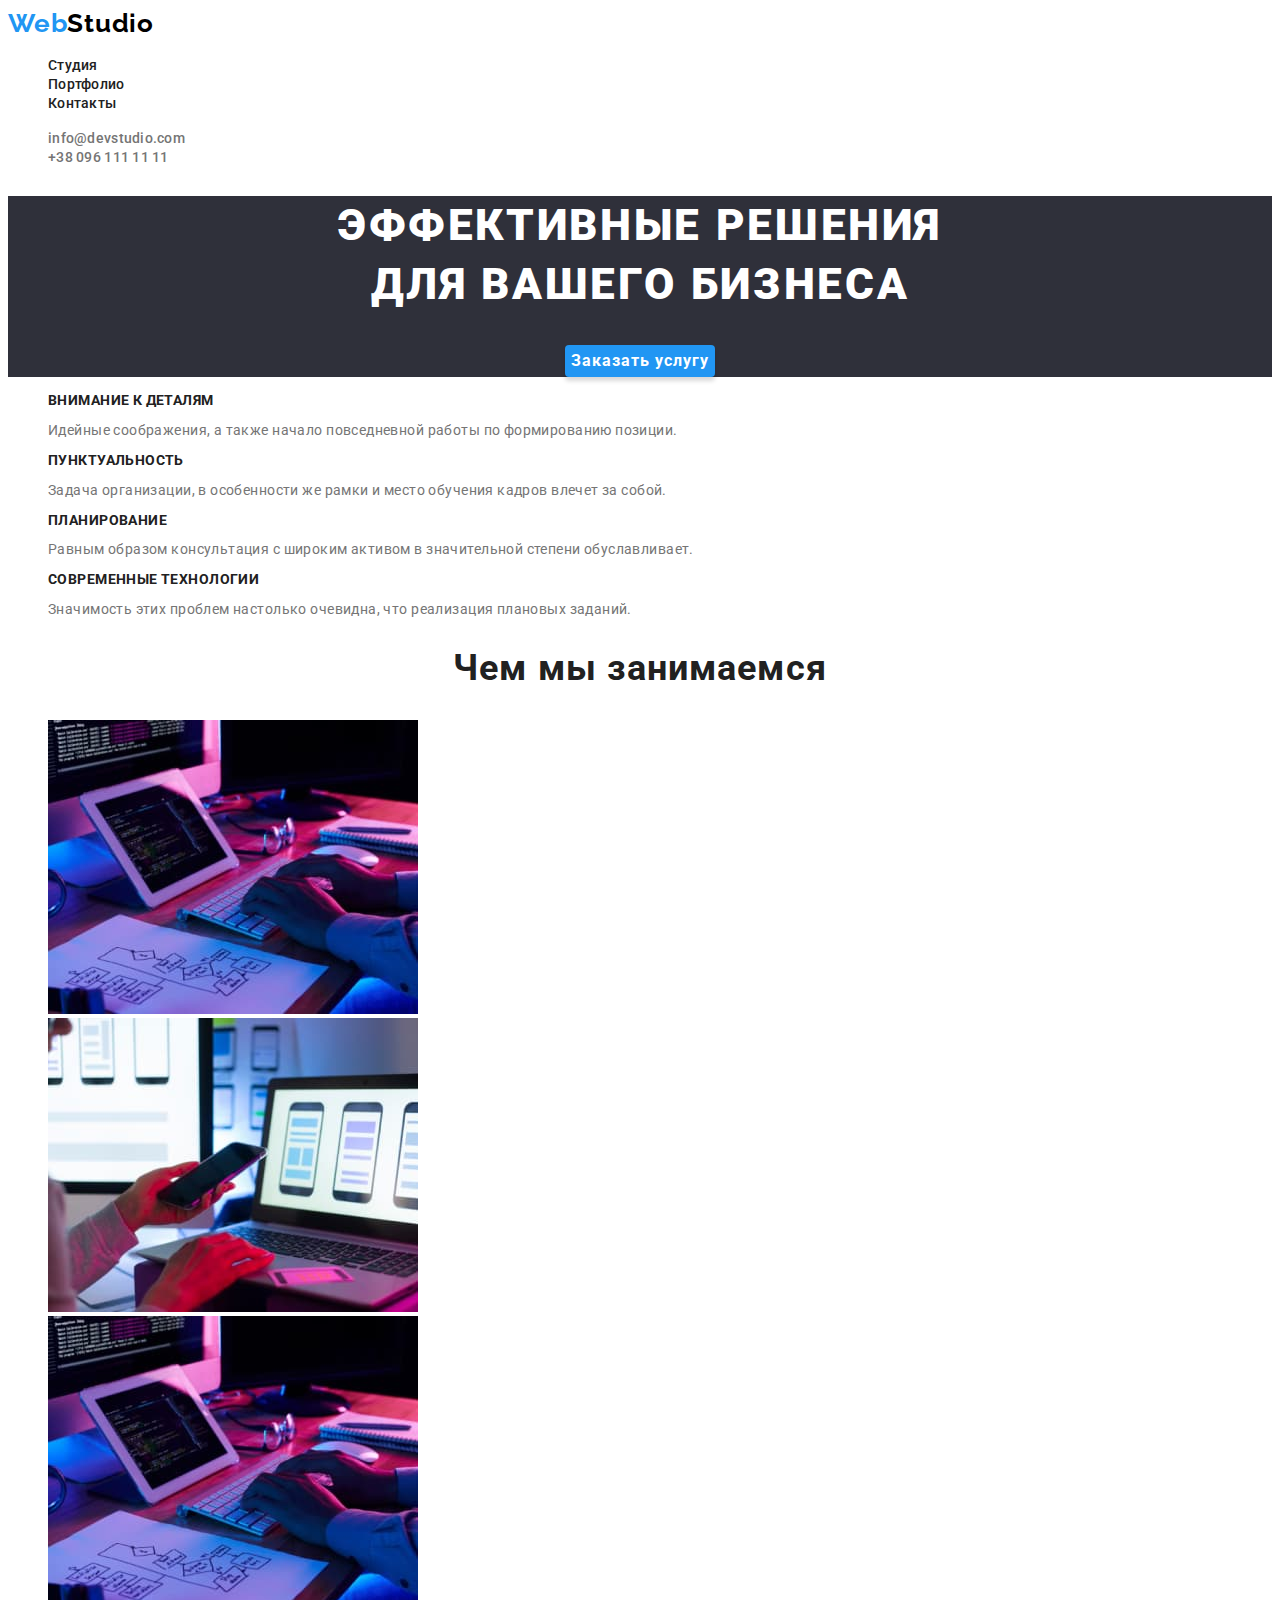
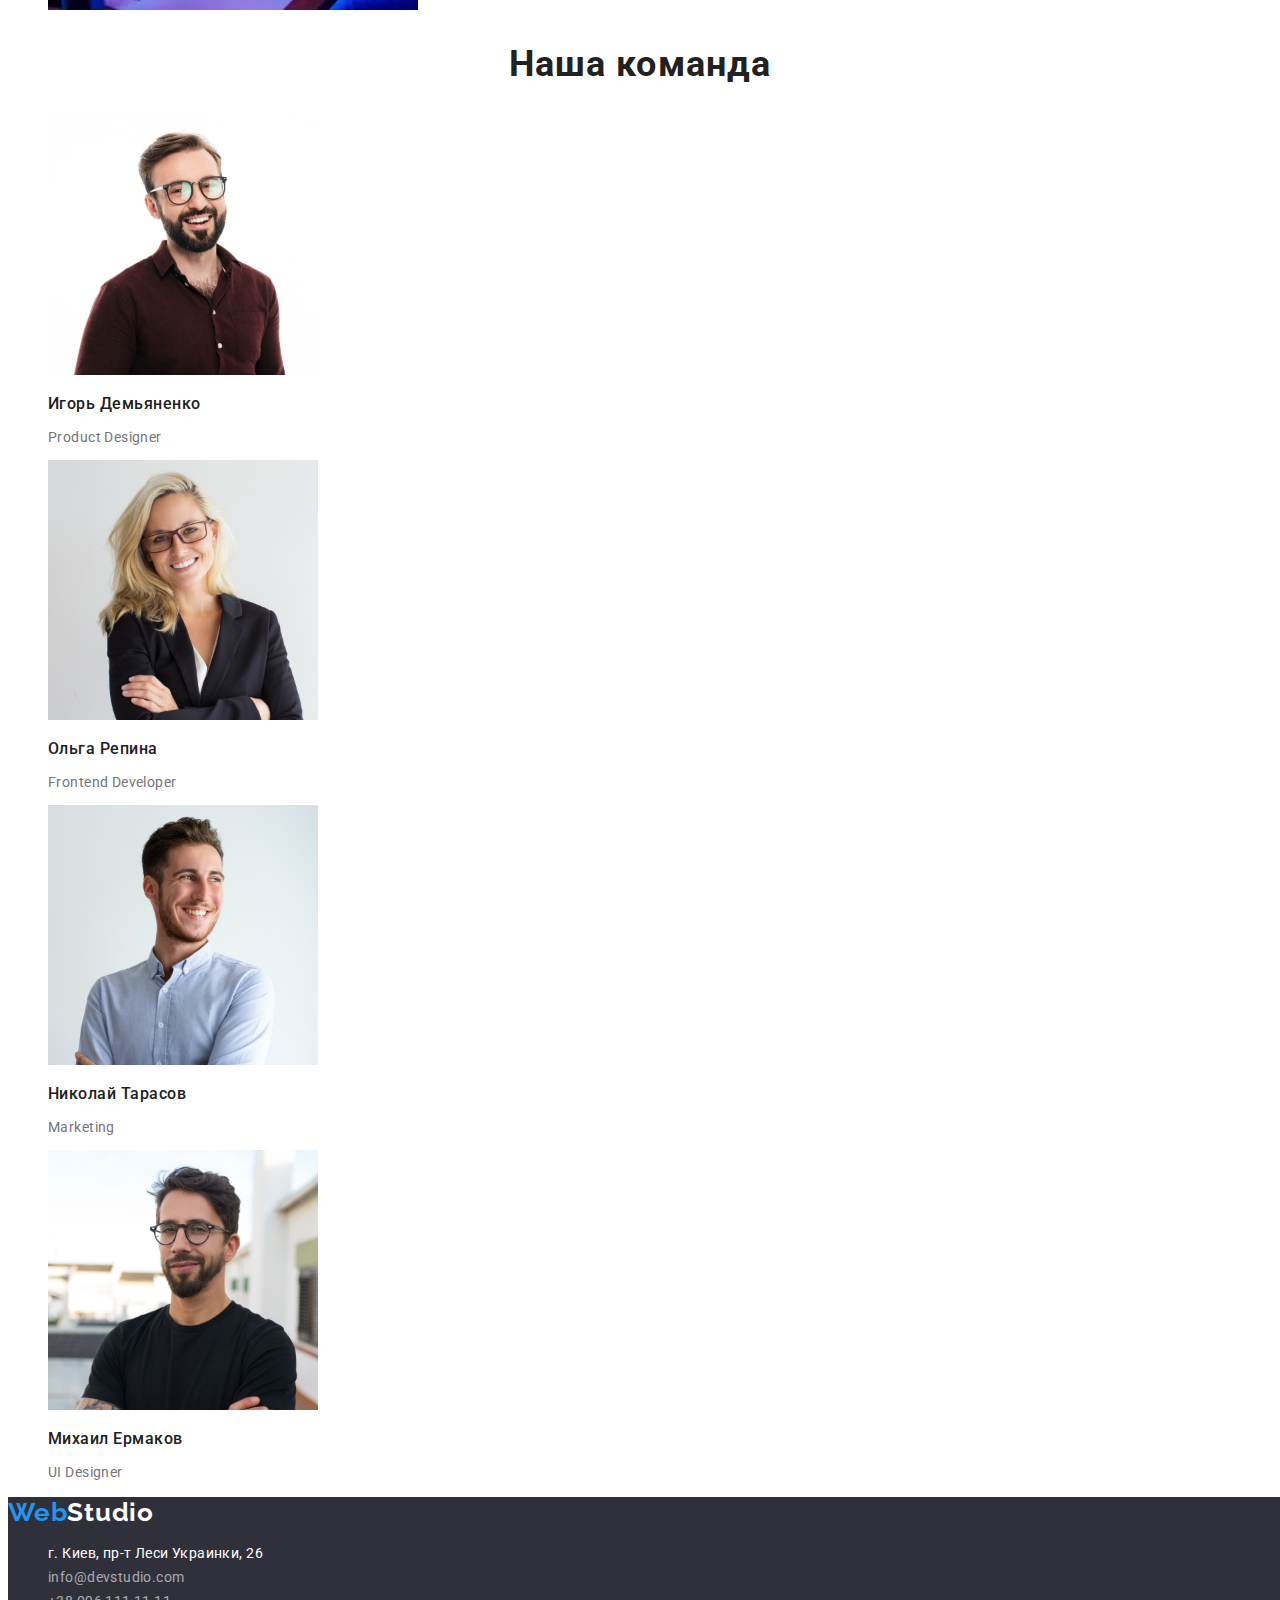
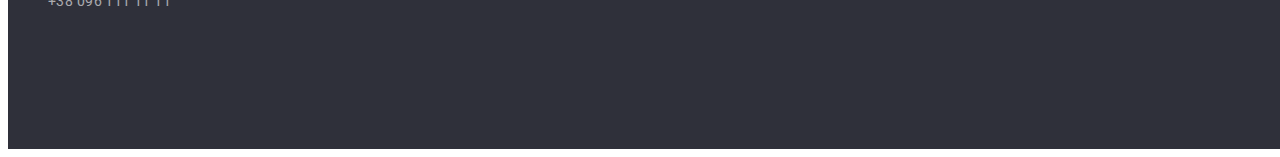
<file: index.html>
<!DOCTYPE html>
<html lang="ru">

<head>
    <meta charset="UTF-8" />
    <meta http-equiv="X-UA-Compatible" content="IE=edge" />
    <meta name="viewport" content="width=device-width, initial-scale=1.0" />
    <title>WebStudio</title>
<!--Шрифты -->
<link rel="preconnect" href="https://fonts.googleapis.com">
<link rel="preconnect" href="https://fonts.gstatic.com" crossorigin>
<link href="https://fonts.googleapis.com/css2?family=Raleway:wght@700&family=Roboto:wght@400;500;700;900&display=swap"
    rel="stylesheet">

<!--Стили -->
<link rel="stylesheet" href="./css/styles.css" />
</head>

<body>
    <header>
        <nav class="contact-links">
            <a href="./index.html" class="logo"><span class="logo-color">Web</span>Studio</a>
            <ul class="site-nav">
                <li class="item"><a href="./index.html" class="site-nav-link current">Студия</a></li>
                <li class="item"><a href="./portfolio.html" class="site-nav-link ">Портфолио</a></li>
                <li class="item"><a href="" class="site-nav-link">Контакты</a></li>
            </ul>
        </nav>
            <ul class="header-contact-link">
                <li><a href="mailto:info@devstudio.com" class="h-e-link">info@devstudio.com</a></li>
                <li><a href="tel:+380961111111" class="h-ph-link">+38 096 111 11 11</a></li>
            </ul>
    </header>
    <main>
        <section class="hero">
        <div class="hero-block">
            <h1 class="hero-titel">Эффективные решения
                <br>
                для вашего бизнеса
            </h1>
            <button type="button" class="hero-botton">Заказать услугу</button>
        </div>
        </section>
        <section>
            <h2 hidden>Наши приемущества</h2>
            <ul class="benefit">
                <li>
                    <h3 class="title">Внимание к деталям</h3>
                    <p class="text">Идейные соображения, а также начало повседневной работы по формированию позиции.</p>
                </li>
                <li>
                    <h3 class="title">Пунктуальность</h3>
                    <p class="text">Задача организации, в особенности же рамки и место обучения кадров влечет за собой.</p>
                </li>
                <li>
                    <h3 class="title">Планирование</h3>
                    <p class="text">Равным образом консультация с широким активом в значительной степени обуславливает.</p>
                </li>
                <li>
                    <h3 class="title">Современные технологии</h3>
                    <p class="text">Значимость этих проблем настолько очевидна, что реализация плановых заданий.</p>
                </li>
            </ul>
        </section>
        <section>
            <h2 class="about-us-title">Чем мы занимаемся</h2>
            <ul>
                <li><img src="./images/services/comp.jpg" alt="верстка" width="370"></li>
                <li><img src="./images/services/phone.jpg" alt="дизайн" width="370"></li>
                <li><img src="./images/services/tablet.jpg" alt="оформление" width="370"></li>
            </ul>
        </section>
        <section class="about-us">
            <h2 class="about-us-title">Наша команда</h2>
            <ul>
                <li><img src="./images/team/product_designer.jpg" alt="product designer" width="270">
                    <h3 class="name">Игорь Демьяненко</h3>
                    <p class="text">Product Designer</p>
                </li>

                <li><img src="./images/team/frontend_developer.jpg" alt="frontend developer" width="270">
                    <h3 class="name">Ольга Репина</h3>
                    <p class="text">Frontend Developer</p>
                </li>

                <li><img src="./images/team/marketing.jpg" alt="marketing" width="270">
                    <h3 class="name">Николай Тарасов</h3>
                    <p class="text">Marketing</p>
                </li>

                <li><img src="./images/team/ui_designer.jpg" alt="ui_designer" width="270">
                    <h3 class="name">Михаил Ермаков</h3>
                    <p class="text">UI Designer</p>
                </li>

            </ul>
        </section>
</body>
<footer>
    <div class="footer">
        <a href="./index.html" class="logo"><span class="logo-color">Web</span><span
                class="bottom-logo-color">Studio</span></a>
        <address>
            <ul class="contact-link">
                <li><a href="https://g.page/stamp-capital?share" class="addres-link" target="_blank"
                        rel="noopener nofollow noreferrer">г. Киев,
                        пр-т Леси Украинки, 26</a></li>
                <li><a href="mailto:info@devstudio.com" class="e-link">info@devstudio.com</a></li>
                <li><a href="tel:+380961111111" class="ph-link">+38 096 111 11 11</a></li>
            </ul>
        </address>
    </div>
</footer>

</html>
</file>
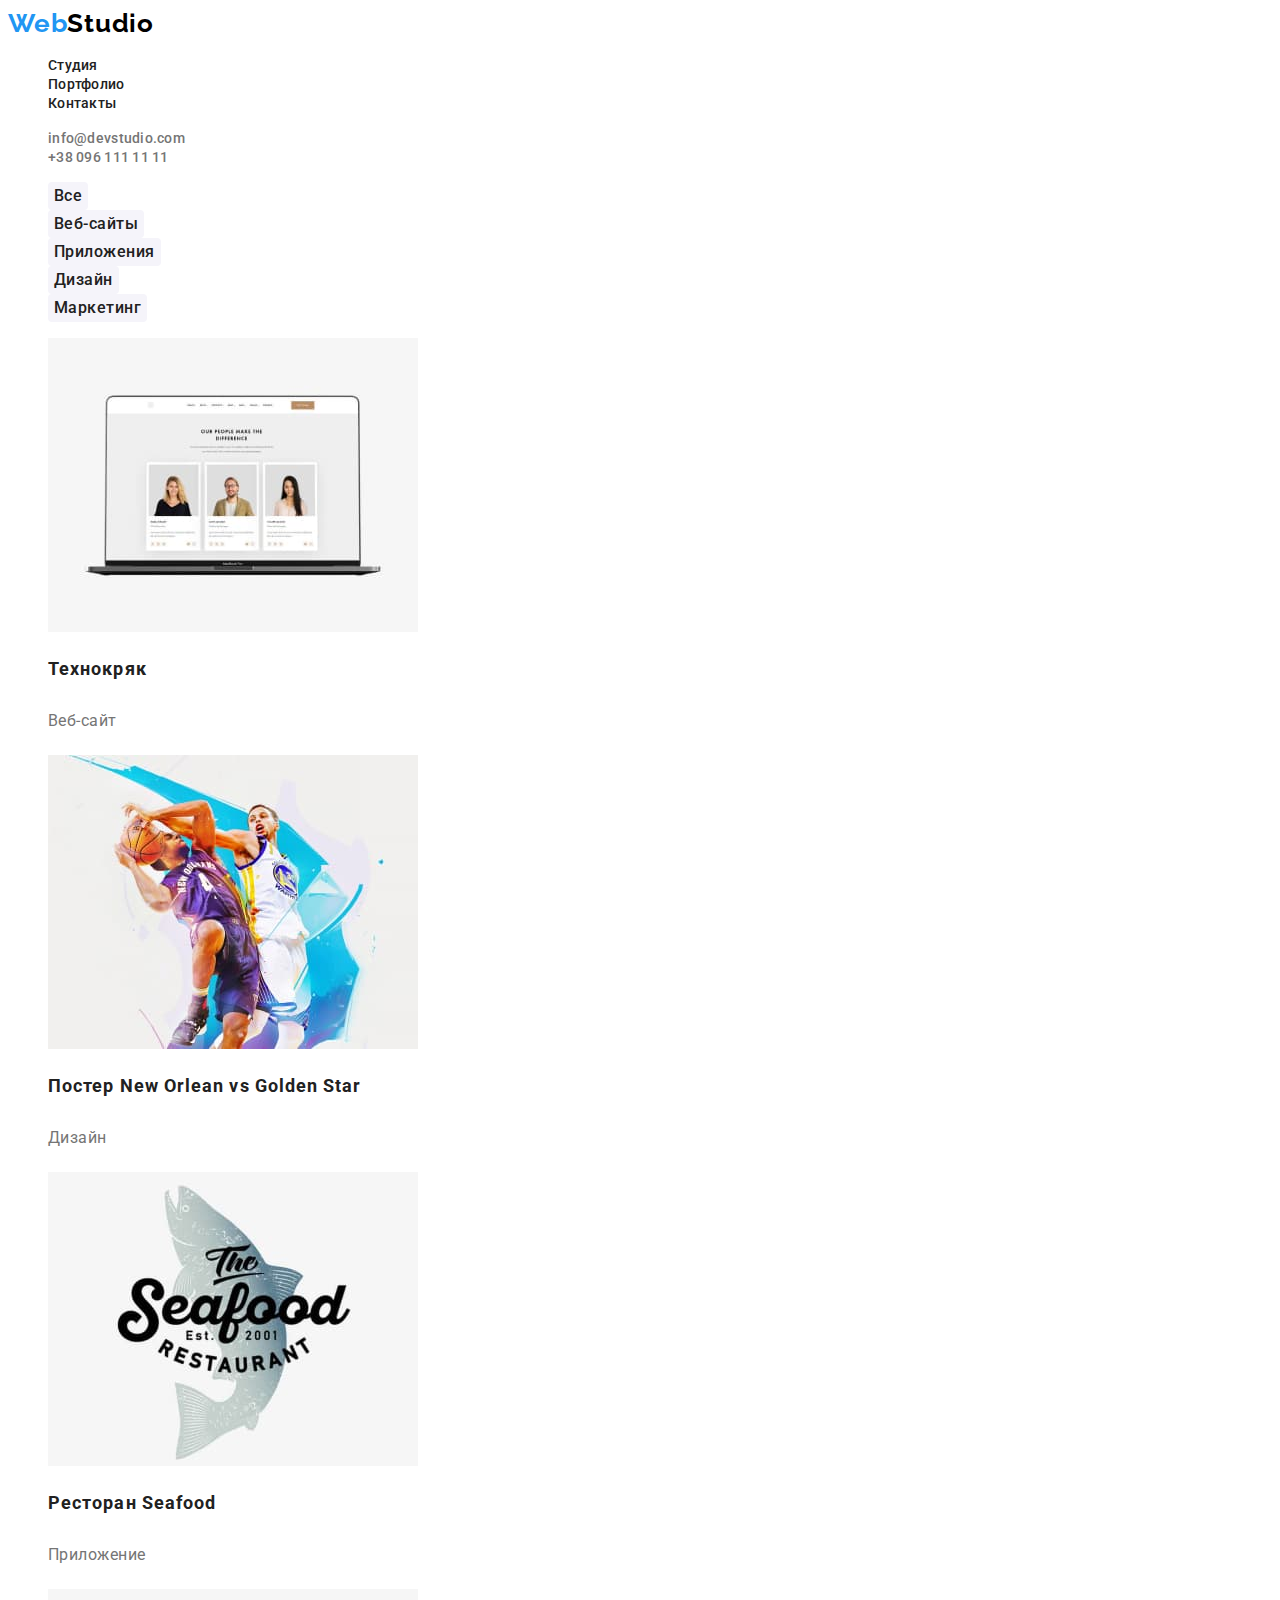
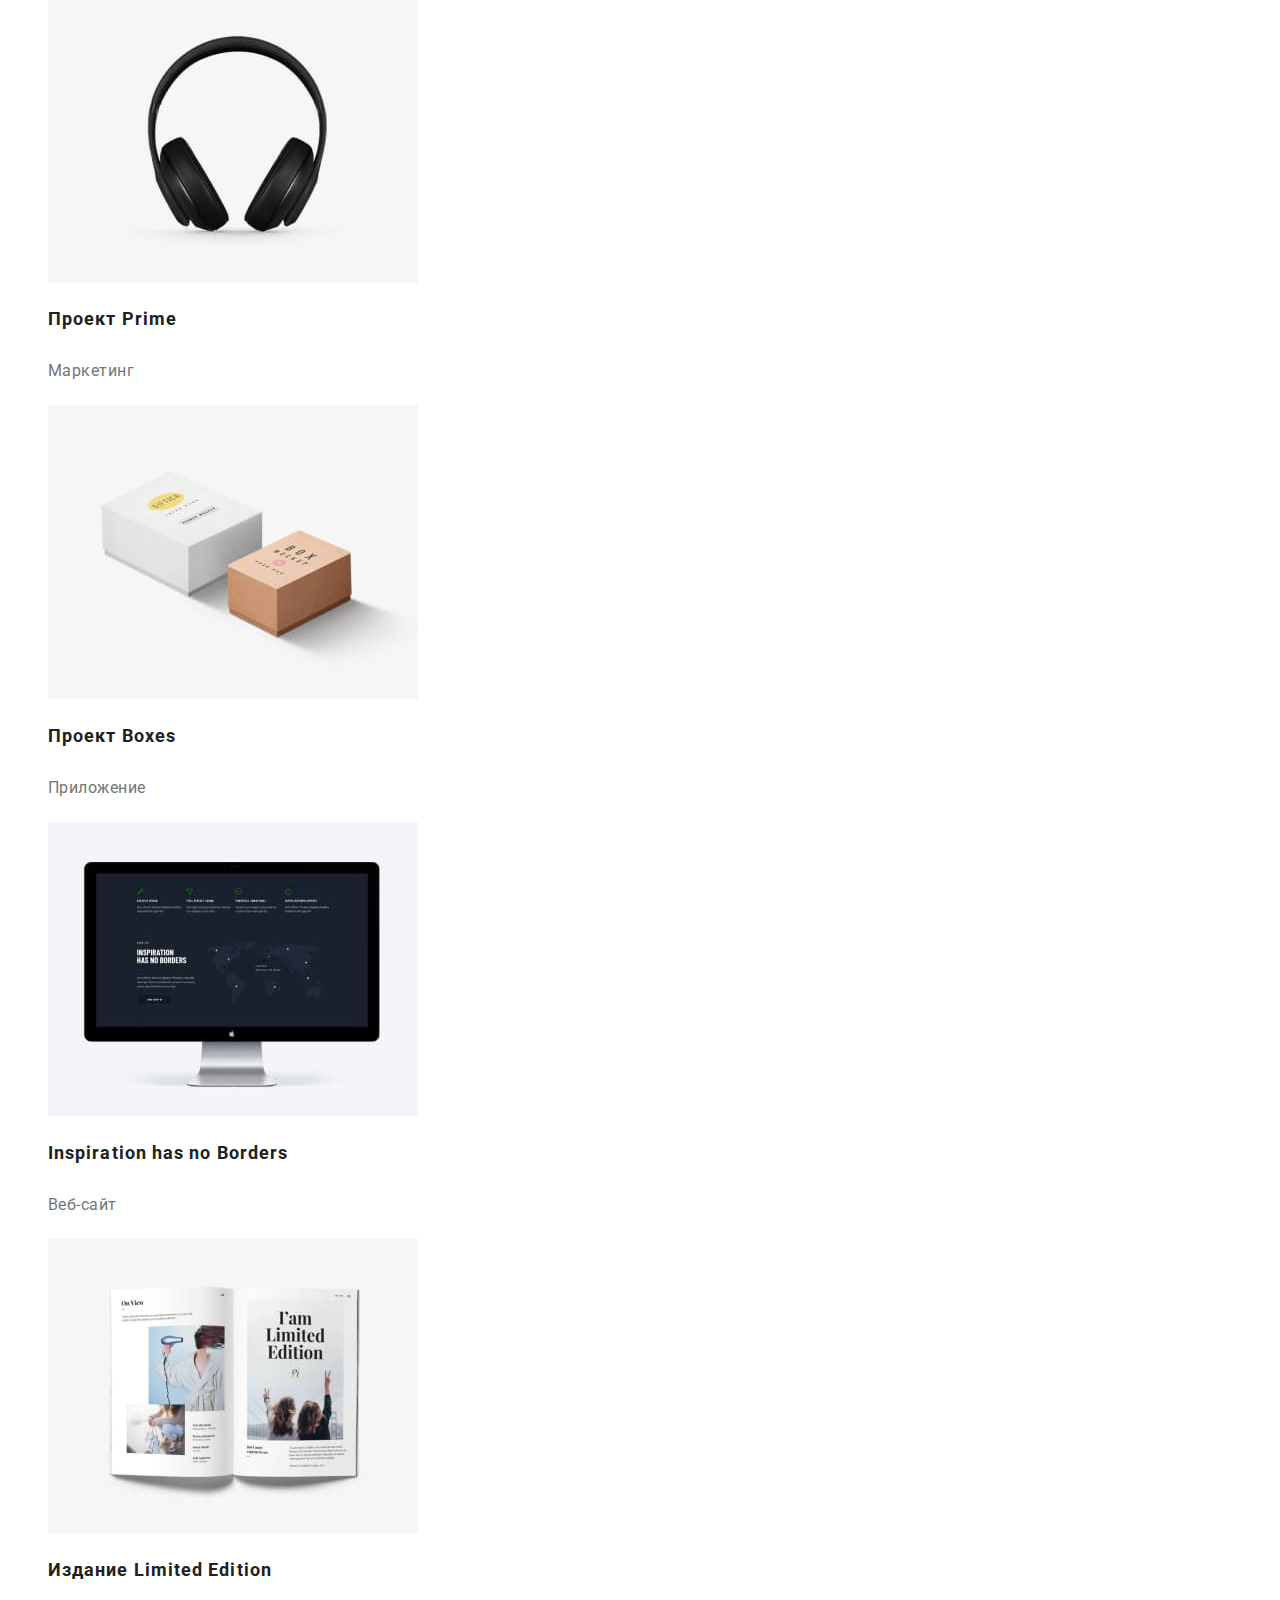
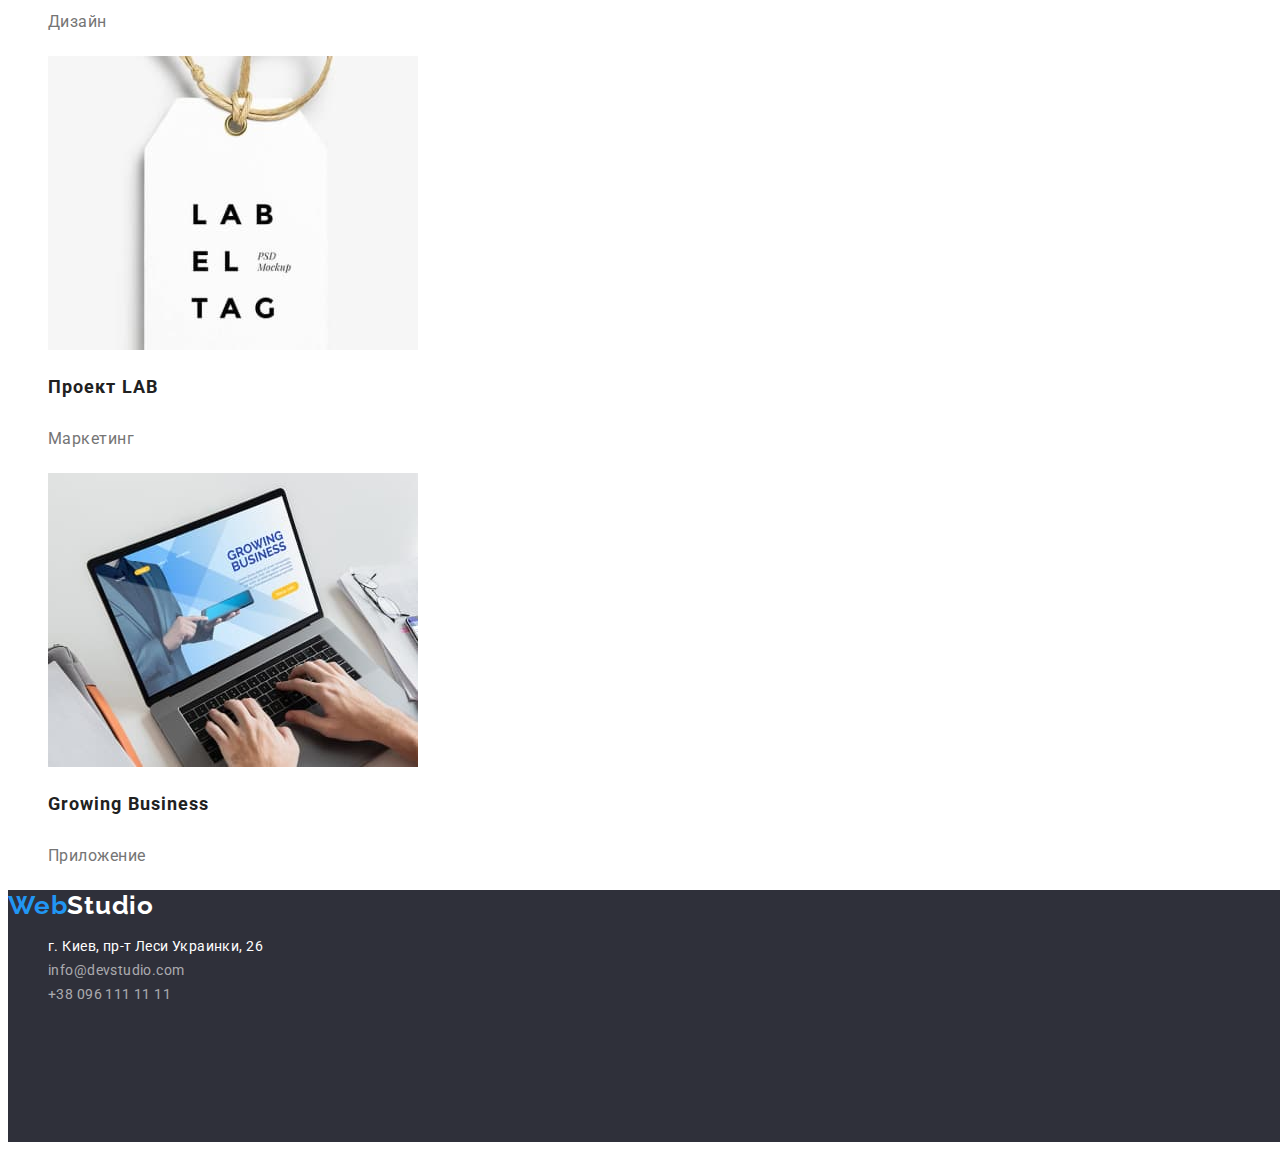
<file: portfolio.html>
<!DOCTYPE html>
<html lang="ru">

<head>
    <meta charset="UTF-8" />
    <meta http-equiv="X-UA-Compatible" content="IE=edge" />
    <meta name="viewport" content="width=device-width, initial-scale=1.0" />
    <title>Портфолио</title>

    <!--Шрифты -->
<link rel="preconnect" href="https://fonts.googleapis.com">
<link rel="preconnect" href="https://fonts.gstatic.com" crossorigin>
<link href="https://fonts.googleapis.com/css2?family=Raleway:wght@700&family=Roboto:wght@400;500;700;900&display=swap" rel="stylesheet">

<!--Стили -->
<link rel="stylesheet" href="./css/styles.css" />
</head>

<body>
    <!-- спросить за хедер, что с ним делать если он везде одинаковый, может его не нужно писатьна каждой странице, а сделать один файл и ссылку на него  -->
    <header class="header">
        <nav class="contact-links">
            <a href="./index.html" class="logo"><span class="logo-color">Web</span>Studio</a>
            <ul class="site-nav">
                <li class="item"><a href="./index.html" class="site-nav-link">Студия</a></li>
                <li class="item"><a href="./portfolio.html" class="site-nav-link current">Портфолио</a></li>
                <li class="item"><a href="" class="site-nav-link">Контакты</a></li>
            </ul>
        </nav>
            <ul class="header-contact-link">
                <li><a href="mailto:info@devstudio.com" class="h-e-link">info@devstudio.com</a></li>
                <li><a href="tel:+380961111111" class="h-ph-link">+38 096 111 11 11</a></li>
            </ul>
    </header>
    
<main>

    <section>
        <h1 hidden>Наше Портфолио</h1> 
    

<!--Навигация-->
    
<ul class="site-nav">
    <li><button type="button" class="site-all-bnt">Все</button></li>
    <li><button type="button" class="site-web-bnt">Веб-сайты</button></li>
    <li><button type="button" class="site-app-bnt">Приложения</button></li>
    <li><button type="button" class="site-dzn-bnt">Дизайн</button></li>
    <li><button type="button" class="site-mrc-bnt">Маркетинг</button></li>
</ul>


<!--Карточки-->

<ul class="feature-list">
    <li> 
        <img src="./images/works/web_site.jpg" alt="Веб-сайт" width="370">
        <h2 class="title">Технокряк</h2>
        <p class="text">Веб-сайт</p>
    </li>
    <li> 
        <img src="./images/works/poster.jpg" alt="Постер" width="370">
        <h2 class="title">Постер New Orlean vs Golden Star</h2>
        <p class="text">Дизайн</p>
    </li>

    <li>
        <img src="./images/works/seafood_restaurant.jpg" alt="Ресторан" width="370">
        <h2 class="title">Ресторан Seafood</h2>
        <p class="text">Приложение</p>
    </li>

    <li>
        <img src="./images/works/headphones.jpg" alt="наушники" width="370">
        <h2 class="title">Проект Prime</h2>
        <p class="text">Маркетинг</p>
    </li>

    <li>
        <img src="./images/works/boxes.jpg" alt="коробки" width="370">
        <h2 class="title">Проект Boxes</h2>
        <p class="text">Приложение</p>
        </li>
        
    <li>
        <img src="./images/works/monitor.jpg" alt="монитор" width="370">
        <h2 class="title">Inspiration has no Borders</h2>
        <p class="text">Веб-сайт</p>
        </li>

    <li>
        <img src="./images/works/magazine.jpg" alt="журнал" width="370">
        <h2 class="title" >Издание Limited Edition</h2>
        <p class="text">Дизайн</p>
    </li>

        <li>
            <img src="./images/works/lab.jpg" alt="лейба" width="370">
            <h2 class="title">Проект LAB</h2>
            <p class="text">Маркетинг</p>
        </li>

        <li>
            <img src="./images/works/laptop.jpg" alt="ноутбук">
            <h2 class="title">Growing Business</h2>
            <p class="text">Приложение</p>
        </li>
        </ul>
</section>


    </main>
</body>


<footer>
    <div class="footer">
        <a href="./index.html" class="logo"><span class="logo-color">Web</span><span
                class="bottom-logo-color">Studio</span></a>
        <address>
            <ul class="contact-link">
                <li><a href="https://g.page/stamp-capital?share" class="addres-link" target="_blank"
                        rel="noopener nofollow noreferrer">г. Киев,
                        пр-т Леси Украинки, 26</a></li>
                <li><a href="mailto:info@devstudio.com" class="e-link">info@devstudio.com</a></li>
                <li><a href="tel:+380961111111" class="ph-link">+38 096 111 11 11</a></li>
            </ul>
        </address>
    </div>
</footer>
</html>
</file>
<file: css/styles.css>
/* Кнопки */
:root {
    --text-color: #757575;
    --bnt-color-hover: #F5F4FA;
    --btn-color-hb: #2196F3;
    --btn-color-text: #212121;
    --default-white: #ffffff;
    --font-size: 14px;

}

/*Основные: цвет и текст */
body {
    font-family: 'Roboto', sans-serif;
    color: var(--btn-color-text);
}

/*Header-Лого*/
.logo-color {
    color: var(--btn-color-hb);
    text-decoration: none;
    font-family: Raleway;
    font-weight: 700;
    font-size: 26px;
    line-height: 1.2;
    letter-spacing: 0.03em;
}

.logo {
    text-decoration: none;
    font-family: Raleway;
    font-weight: 700;
    font-size: 26px;
    line-height: 1.2;
    letter-spacing: 0.03em;
    color: #000000;

}


/*Header-Контактные линки */
.h-e-link,
.h-ph-link {

font-style: normal;
font-weight: 500;
font-size: var(--font-size);
line-height: 1.14;
letter-spacing: 0.02em;

color: var(--text-color); 
}


/*
.header-contact-link .item {
    margin-right: 50px;
}

.header-contact-link .item:last-child {
    margin-right: 0;
}*/

.header-contact-link .h-e-link:hover,
.header-contact-link .h-e-link:focus {
    color: var(--btn-color-hb);
}

.header-contact-link .h-ph-link:hover,
.header-contact-link .h-ph-link:focus {
    color: var(--btn-color-hb);
}

/*Утилиты*/
.h-e-link,
.h-ph-link {
    text-decoration: none;
    font-style: normal;
}

.e-link {
    text-decoration: none;
    font-style: normal;
}

.ph-link {
    text-decoration: none;
    font-style: normal;
}


/*Корекция дефолтных настроек линок */


/*Header-Навигация */


.site-nav-link {
    text-decoration: none;
    font-weight: 500;
    font-size: var(--font-size);
    line-height: 1.14;
    letter-spacing: 0.02em;
    color: var(--btn-color-text);

}

.site-nav-link:hover,
.site-nav-link:focus {
    color: var(--btn-color-hb);
}


/*Корекция дефолтных настроек списков */
li {
    list-style-type: none;
}






/* Кнопки-Главная */
button {
    cursor: pointer;
    border: none;
}

.hero-botton {

    background: var(--btn-color-hb);
    box-shadow: 0px 4px 4px rgba(0, 0, 0, 0.15);
    border-radius: 4px;

    font-family: 'Roboto';
    font-style: normal;
    font-weight: 700;
    font-size: 16px;
    line-height: 1.87;
    letter-spacing: 0.06em;
    color: #FFFFFF;
}


/* Кнопки-Портфолио */
.site-all-bnt {

    border-radius: 4px;

    font-family: 'Roboto';
    font-weight: 500;
    font-size: 16px;
    line-height: 1.62;
    letter-spacing: 0.03em;
    color: var(--btn-color-text);
    background: var(--bnt-color-hover);
}

.site-all-bnt:hover,
.site-all-bnt:focus {
    color: var(--bnt-color-hover);
    background: var(--btn-color-hb);
}

.site-web-bnt {

    border-radius: 4px;

    font-family: 'Roboto';
    font-weight: 500;
    font-size: 16px;
    line-height: 1.62;
    letter-spacing: 0.03em;
    color: var(--btn-color-text);
    background: var(--bnt-color-hover);
}

.site-web-bnt:hover,
.site-web-bnt:focus {
    color: var(--bnt-color-hover);
    background: var(--btn-color-hb);
}
.site-app-bnt {

    border-radius: 4px;

    font-family: 'Roboto';
    font-weight: 500;
    font-size: 16px;
    line-height: 1.62;
    letter-spacing: 0.03em;
    color: var(--btn-color-text);
    background: var(--bnt-color-hover);
}

.site-app-bnt:hover,
.site-app-bnt:focus {
    color: var(--bnt-color-hover);
    background: var(--btn-color-hb);
}

.site-dzn-bnt {

    border-radius: 4px;

    font-family: 'Roboto';
    font-weight: 500;
    font-size: 16px;
    line-height: 1.62;
    letter-spacing: 0.03em;
    color: var(--btn-color-text);
    background:var(--bnt-color-hover);
}

.site-dzn-bnt:hover,
.site-dzn-bnt:focus {
    color: var(--bnt-color-hover);
    background: var(--btn-color-hb);
}

.site-mrc-bnt {
    border-radius: 4px;

    font-family: 'Roboto';
    font-weight: 500;
    font-size: 16px;
    line-height: 1.62;
    letter-spacing: 0.03em;
    color:var(--btn-color-text);
    background: var(--bnt-color-hover);
}

.site-mrc-bnt:hover,
.site-mrc-bnt:focus {
    color: var(--bnt-color-hover);
    background: var(--btn-color-hb);
}
/*Заголовки */
.hero-block {
    text-align: center;
    background-color: #2F303A;
        }




.hero-titel {
    font-style: normal;
    font-weight: 900;
    font-size: 44px;
    line-height: 1.36;
    letter-spacing: 0.06em;
    text-transform: uppercase;
    color: #FFFFFF;


}


/*Страница "Главная"*/



.about-us .name {
    font-style: normal;
    font-weight: 500;
    font-size: 16px;
    line-height: 1.18;
    letter-spacing: 0.03em;
}

.about-us .text {
    font-style: normal;
    font-weight: 400;
    font-size: var(--font-size);
    line-height: 1.14;
    letter-spacing: 0.03em;
    color: var(--text-color);
    
}

.conteiner>.about-us-title {
    text-align: center;
}

.about-us-title {
    text-align: center;
    font-style: normal;
    font-weight: 700;
    font-size: 36px;
    line-height: 1.16;
    letter-spacing: 0.03em;
}

.about-us-list>.list {}



/*Страница "Портфолио"*/


.feature-list .title {
    font-weight: 700;
    font-size: 18px;
    line-height: 2;
    letter-spacing: 0.06em;
}

.feature-list .text {
    font-style: normal;
    font-size: 16px;
    line-height: 2.25;
    letter-spacing: 0.03em;
    color: var(--text-color); 
}

.benefit .title {
    font-style: normal;
    font-weight: 700;
    font-size: var(--font-size);
    line-height: 1.14;
    letter-spacing: 0.03em;
    text-transform: uppercase;
}

.comteiner {
    width: ;
    padding-left: ;
    padding-right: ;

    margin-left: ;
    margin-right: ;
    background-color: ;
}



/* Текст */
.contact-link,
.benefit .text {
    font-style: normal;
    font-weight: 400;
    font-size: var(--font-size);
    line-height: 1.14;
    letter-spacing: 0.03em;
    color: var(--text-color);
}

/*Подвал*/
.bottom-logo-color {
    color: #ffffff;
    text-decoration: none;
    font-weight: 700;
    font-size: 26px;
    line-height: 1.2;
    letter-spacing: 0.03em;
}

.e-link,
.ph-link {
    font-style: normal;
    font-weight: 400;
    font-size: var(--font-size);
    line-height: 1.71;
    letter-spacing: 0.03em;
    color: rgba(255, 255, 255, 0.6);


}

.contact-link .e-link:hover,
.contact-link .e-link:focus {
    color: var(--btn-color-hb);
}

.contact-link .ph-link:hover,
.contact-link .ph-link:focus {
    color: var(--btn-color-hb);
}

.contact-link .addres-link:hover,
.contact-link .addres-link:focus {
    color: var(--btn-color-hb);
}

.addres-link {
    text-decoration: none;
    font-style: normal;
    font-weight: 400;
    font-size: var(--font-size);
    line-height: 1.71;
    letter-spacing: 0.03em;
    color: #ffffff;


    /*padding-bottom: 60px; /*дописать что нижнее тоже 9 для второго но для последнего 60*/
}

.footer {
    background: #2F303A;
    width: 1600px;
    height: 252px;
    left: 0px;
    top: 1628px;
}
</file>
